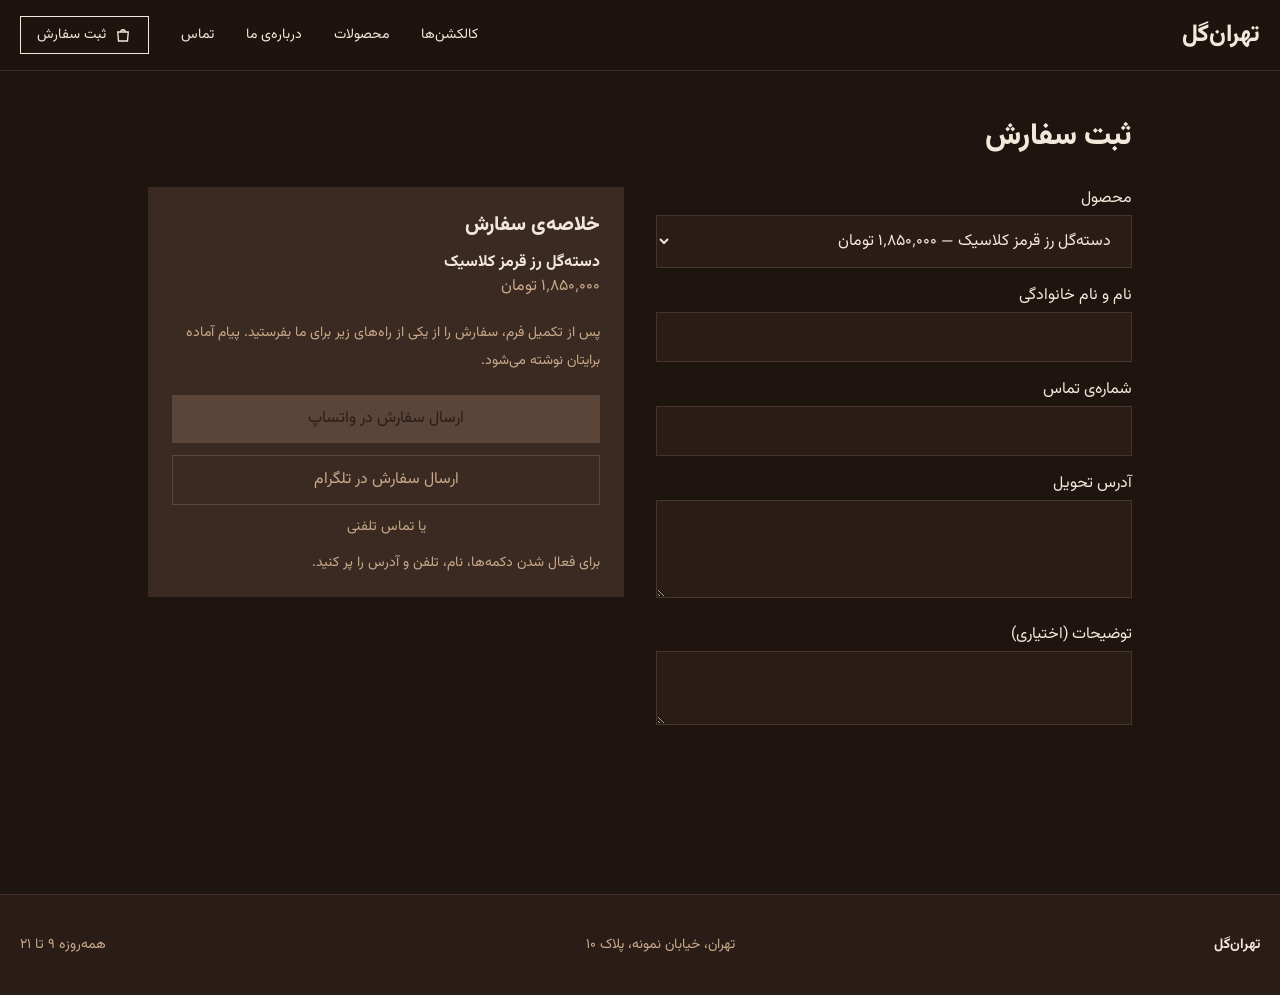
<file: order.html>
<!DOCTYPE html><html lang="fa" dir="rtl"><head><meta charSet="utf-8"/><meta name="viewport" content="width=device-width, initial-scale=1"/><link rel="stylesheet" href="/_next/static/css/e97fb0a6283ea111.css" data-precedence="next"/><link rel="preload" as="script" fetchPriority="low" href="/_next/static/chunks/webpack-be13df886d701a97.js"/><script src="/_next/static/chunks/fd9d1056-13baa9b2029d31fe.js" async=""></script><script src="/_next/static/chunks/117-2da2ee7eae452ea5.js" async=""></script><script src="/_next/static/chunks/main-app-e3549e736adf30d9.js" async=""></script><script src="/_next/static/chunks/app/order/page-a6d87203f465749e.js" async=""></script><script src="/_next/static/chunks/972-60a9c3249ab040a2.js" async=""></script><script src="/_next/static/chunks/app/page-0c8e298e9dc11b76.js" async=""></script><title>ثبت سفارش | تهران‌گل</title><meta name="description" content="تهران‌گل دسته‌گل‌های رز را هر صبح از گلخانه تحویل می‌گیرد، با دست دسته می‌کند و همان روز به دست شما می‌رساند."/><script src="/_next/static/chunks/polyfills-42372ed130431b0a.js" noModule=""></script></head><body class="font-sans antialiased"><header class="sticky top-0 z-30 border-b border-sage/50 bg-cream/85 backdrop-blur"><div class="mx-auto flex max-w-7xl items-center justify-between gap-4 px-5 py-4"><a class="text-2xl font-extrabold" href="/">تهران‌گل</a><nav class="flex items-center gap-5 text-sm sm:gap-8"><a class="hidden hover:text-leaf md:block" href="/#collections">کالکشن‌ها</a><a class="hidden hover:text-leaf md:block" href="/products">محصولات</a><a class="hidden hover:text-leaf md:block" href="/#about">درباره‌ی ما</a><a class="hidden hover:text-leaf md:block" href="/#contact">تماس</a><a aria-label="ثبت سفارش" class="flex items-center gap-2 border border-forest px-4 py-2 hover:bg-forest hover:text-paper" href="/order"><svg width="18" height="18" viewBox="0 0 24 24" fill="none" stroke="currentColor" stroke-width="1.8"><path d="M5 8h14l-1 12H6L5 8Z"></path><path d="M9 8a3 3 0 0 1 6 0"></path></svg>ثبت سفارش</a></nav></div></header><main><div class="mx-auto max-w-5xl px-5 py-12"><h1 class="mb-8 text-3xl font-extrabold">ثبت سفارش</h1><!--$!--><template data-dgst="BAILOUT_TO_CLIENT_SIDE_RENDERING"></template><!--/$--></div></main><footer class="mt-28 border-t border-sage/50 bg-paper"><div class="mx-auto flex max-w-7xl flex-col gap-2 px-5 py-10 text-sm text-leaf sm:flex-row sm:justify-between"><p class="font-bold text-forest">تهران‌گل</p><p>تهران، خیابان نمونه، پلاک ۱۰</p><p>همه‌روزه ۹ تا ۲۱</p></div></footer><script src="/_next/static/chunks/webpack-be13df886d701a97.js" async=""></script><script>(self.__next_f=self.__next_f||[]).push([0]);self.__next_f.push([2,null])</script><script>self.__next_f.push([1,"1:HL[\"/_next/static/css/e97fb0a6283ea111.css\",\"style\"]\n"])</script><script>self.__next_f.push([1,"2:I[2846,[],\"\"]\n4:\"$Sreact.suspense\"\n5:I[3631,[\"778\",\"static/chunks/app/order/page-a6d87203f465749e.js\"],\"default\"]\n6:I[4707,[],\"\"]\n7:I[6423,[],\"\"]\n8:I[2972,[\"972\",\"static/chunks/972-60a9c3249ab040a2.js\",\"931\",\"static/chunks/app/page-0c8e298e9dc11b76.js\"],\"\"]\na:I[1060,[],\"\"]\nb:[]\n"])</script><script>self.__next_f.push([1,"0:[\"$\",\"$L2\",null,{\"buildId\":\"IxxwjA-zW8zF6g-trDixI\",\"assetPrefix\":\"\",\"urlParts\":[\"\",\"order\"],\"initialTree\":[\"\",{\"children\":[\"order\",{\"children\":[\"__PAGE__\",{}]}]},\"$undefined\",\"$undefined\",true],\"initialSeedData\":[\"\",{\"children\":[\"order\",{\"children\":[\"__PAGE__\",{},[[\"$L3\",[\"$\",\"div\",null,{\"className\":\"mx-auto max-w-5xl px-5 py-12\",\"children\":[[\"$\",\"h1\",null,{\"className\":\"mb-8 text-3xl font-extrabold\",\"children\":\"ثبت سفارش\"}],[\"$\",\"$4\",null,{\"children\":[\"$\",\"$L5\",null,{}]}]]}],null],null],null]},[null,[\"$\",\"$L6\",null,{\"parallelRouterKey\":\"children\",\"segmentPath\":[\"children\",\"order\",\"children\"],\"error\":\"$undefined\",\"errorStyles\":\"$undefined\",\"errorScripts\":\"$undefined\",\"template\":[\"$\",\"$L7\",null,{}],\"templateStyles\":\"$undefined\",\"templateScripts\":\"$undefined\",\"notFound\":\"$undefined\",\"notFoundStyles\":\"$undefined\"}]],null]},[[[[\"$\",\"link\",\"0\",{\"rel\":\"stylesheet\",\"href\":\"/_next/static/css/e97fb0a6283ea111.css\",\"precedence\":\"next\",\"crossOrigin\":\"$undefined\"}]],[\"$\",\"html\",null,{\"lang\":\"fa\",\"dir\":\"rtl\",\"children\":[\"$\",\"body\",null,{\"className\":\"font-sans antialiased\",\"children\":[[\"$\",\"header\",null,{\"className\":\"sticky top-0 z-30 border-b border-sage/50 bg-cream/85 backdrop-blur\",\"children\":[\"$\",\"div\",null,{\"className\":\"mx-auto flex max-w-7xl items-center justify-between gap-4 px-5 py-4\",\"children\":[[\"$\",\"$L8\",null,{\"href\":\"/\",\"className\":\"text-2xl font-extrabold\",\"children\":\"تهران‌گل\"}],[\"$\",\"nav\",null,{\"className\":\"flex items-center gap-5 text-sm sm:gap-8\",\"children\":[[[\"$\",\"$L8\",\"/#collections\",{\"href\":\"/#collections\",\"className\":\"hidden hover:text-leaf md:block\",\"children\":\"کالکشن‌ها\"}],[\"$\",\"$L8\",\"/products\",{\"href\":\"/products\",\"className\":\"hidden hover:text-leaf md:block\",\"children\":\"محصولات\"}],[\"$\",\"$L8\",\"/#about\",{\"href\":\"/#about\",\"className\":\"hidden hover:text-leaf md:block\",\"children\":\"درباره‌ی ما\"}],[\"$\",\"$L8\",\"/#contact\",{\"href\":\"/#contact\",\"className\":\"hidden hover:text-leaf md:block\",\"children\":\"تماس\"}]],[\"$\",\"$L8\",null,{\"href\":\"/order\",\"aria-label\":\"ثبت سفارش\",\"className\":\"flex items-center gap-2 border border-forest px-4 py-2 hover:bg-forest hover:text-paper\",\"children\":[[\"$\",\"svg\",null,{\"width\":\"18\",\"height\":\"18\",\"viewBox\":\"0 0 24 24\",\"fill\":\"none\",\"stroke\":\"currentColor\",\"strokeWidth\":\"1.8\",\"children\":[[\"$\",\"path\",null,{\"d\":\"M5 8h14l-1 12H6L5 8Z\"}],[\"$\",\"path\",null,{\"d\":\"M9 8a3 3 0 0 1 6 0\"}]]}],\"ثبت سفارش\"]}]]}]]}]}],[\"$\",\"main\",null,{\"children\":[\"$\",\"$L6\",null,{\"parallelRouterKey\":\"children\",\"segmentPath\":[\"children\"],\"error\":\"$undefined\",\"errorStyles\":\"$undefined\",\"errorScripts\":\"$undefined\",\"template\":[\"$\",\"$L7\",null,{}],\"templateStyles\":\"$undefined\",\"templateScripts\":\"$undefined\",\"notFound\":[[\"$\",\"title\",null,{\"children\":\"404: This page could not be found.\"}],[\"$\",\"div\",null,{\"style\":{\"fontFamily\":\"system-ui,\\\"Segoe UI\\\",Roboto,Helvetica,Arial,sans-serif,\\\"Apple Color Emoji\\\",\\\"Segoe UI Emoji\\\"\",\"height\":\"100vh\",\"textAlign\":\"center\",\"display\":\"flex\",\"flexDirection\":\"column\",\"alignItems\":\"center\",\"justifyContent\":\"center\"},\"children\":[\"$\",\"div\",null,{\"children\":[[\"$\",\"style\",null,{\"dangerouslySetInnerHTML\":{\"__html\":\"body{color:#000;background:#fff;margin:0}.next-error-h1{border-right:1px solid rgba(0,0,0,.3)}@media (prefers-color-scheme:dark){body{color:#fff;background:#000}.next-error-h1{border-right:1px solid rgba(255,255,255,.3)}}\"}}],[\"$\",\"h1\",null,{\"className\":\"next-error-h1\",\"style\":{\"display\":\"inline-block\",\"margin\":\"0 20px 0 0\",\"padding\":\"0 23px 0 0\",\"fontSize\":24,\"fontWeight\":500,\"verticalAlign\":\"top\",\"lineHeight\":\"49px\"},\"children\":\"404\"}],[\"$\",\"div\",null,{\"style\":{\"display\":\"inline-block\"},\"children\":[\"$\",\"h2\",null,{\"style\":{\"fontSize\":14,\"fontWeight\":400,\"lineHeight\":\"49px\",\"margin\":0},\"children\":\"This page could not be found.\"}]}]]}]}]],\"notFoundStyles\":[]}]}],[\"$\",\"footer\",null,{\"className\":\"mt-28 border-t border-sage/50 bg-paper\",\"children\":[\"$\",\"div\",null,{\"className\":\"mx-auto flex max-w-7xl flex-col gap-2 px-5 py-10 text-sm text-leaf sm:flex-row sm:justify-between\",\"children\":[[\"$\",\"p\",null,{\"className\":\"font-bold text-forest\",\"children\":\"تهران‌گل\"}],[\"$\",\"p\",null,{\"children\":\"تهران، خیابان نمونه، پلاک ۱۰\"}],[\"$\",\"p\",null,{\"children\":\"همه‌روزه ۹ تا ۲۱\"}]]}]}]]}]}]],null],null],\"couldBeIntercepted\":false,\"initialHead\":[null,\"$L9\"],\"globalErrorComponent\":\"$a\",\"missingSlots\":\"$Wb\"}]\n"])</script><script>self.__next_f.push([1,"9:[[\"$\",\"meta\",\"0\",{\"name\":\"viewport\",\"content\":\"width=device-width, initial-scale=1\"}],[\"$\",\"meta\",\"1\",{\"charSet\":\"utf-8\"}],[\"$\",\"title\",\"2\",{\"children\":\"ثبت سفارش | تهران‌گل\"}],[\"$\",\"meta\",\"3\",{\"name\":\"description\",\"content\":\"تهران‌گل دسته‌گل‌های رز را هر صبح از گلخانه تحویل می‌گیرد، با دست دسته می‌کند و همان روز به دست شما می‌رساند.\"}]]\n3:null\n"])</script></body></html>
</file>
<file: _next/static/css/e97fb0a6283ea111.css>
@font-face{font-family:Vazirmatn Variable;font-style:normal;font-display:swap;font-weight:100 900;src:url(/_next/static/media/vazirmatn-arabic-wght-normal.eebbebb4.woff2) format("woff2-variations");unicode-range:u+06??,u+0750-077f,u+0870-088e,u+0890-0891,u+0898-08e1,u+08e3-08ff,u+200c-200e,u+2010-2011,u+204f,u+2e41,u+fb50-fdff,u+fe70-fe74,u+fe76-fefc,u+102e0-102fb,u+10e60-10e7e,u+10efd-10eff,u+1ee00-1ee03,u+1ee05-1ee1f,u+1ee21-1ee22,u+1ee24,u+1ee27,u+1ee29-1ee32,u+1ee34-1ee37,u+1ee39,u+1ee3b,u+1ee42,u+1ee47,u+1ee49,u+1ee4b,u+1ee4d-1ee4f,u+1ee51-1ee52,u+1ee54,u+1ee57,u+1ee59,u+1ee5b,u+1ee5d,u+1ee5f,u+1ee61-1ee62,u+1ee64,u+1ee67-1ee6a,u+1ee6c-1ee72,u+1ee74-1ee77,u+1ee79-1ee7c,u+1ee7e,u+1ee80-1ee89,u+1ee8b-1ee9b,u+1eea1-1eea3,u+1eea5-1eea9,u+1eeab-1eebb,u+1eef0-1eef1}@font-face{font-family:Vazirmatn Variable;font-style:normal;font-display:swap;font-weight:100 900;src:url(/_next/static/media/vazirmatn-latin-ext-wght-normal.8ec35b5a.woff2) format("woff2-variations");unicode-range:u+0100-02af,u+0304,u+0308,u+0329,u+1e00-1e9f,u+1ef2-1eff,u+2020,u+20a0-20ab,u+20ad-20c0,u+2113,u+2c60-2c7f,u+a720-a7ff}@font-face{font-family:Vazirmatn Variable;font-style:normal;font-display:swap;font-weight:100 900;src:url(/_next/static/media/vazirmatn-latin-wght-normal.e1428ccb.woff2) format("woff2-variations");unicode-range:u+00??,u+0131,u+0152-0153,u+02bb-02bc,u+02c6,u+02da,u+02dc,u+0304,u+0308,u+0329,u+2000-206f,u+2074,u+20ac,u+2122,u+2191,u+2193,u+2212,u+2215,u+feff,u+fffd}*,:after,:before{--tw-border-spacing-x:0;--tw-border-spacing-y:0;--tw-translate-x:0;--tw-translate-y:0;--tw-rotate:0;--tw-skew-x:0;--tw-skew-y:0;--tw-scale-x:1;--tw-scale-y:1;--tw-pan-x: ;--tw-pan-y: ;--tw-pinch-zoom: ;--tw-scroll-snap-strictness:proximity;--tw-gradient-from-position: ;--tw-gradient-via-position: ;--tw-gradient-to-position: ;--tw-ordinal: ;--tw-slashed-zero: ;--tw-numeric-figure: ;--tw-numeric-spacing: ;--tw-numeric-fraction: ;--tw-ring-inset: ;--tw-ring-offset-width:0px;--tw-ring-offset-color:#fff;--tw-ring-color:rgba(59,130,246,.5);--tw-ring-offset-shadow:0 0 #0000;--tw-ring-shadow:0 0 #0000;--tw-shadow:0 0 #0000;--tw-shadow-colored:0 0 #0000;--tw-blur: ;--tw-brightness: ;--tw-contrast: ;--tw-grayscale: ;--tw-hue-rotate: ;--tw-invert: ;--tw-saturate: ;--tw-sepia: ;--tw-drop-shadow: ;--tw-backdrop-blur: ;--tw-backdrop-brightness: ;--tw-backdrop-contrast: ;--tw-backdrop-grayscale: ;--tw-backdrop-hue-rotate: ;--tw-backdrop-invert: ;--tw-backdrop-opacity: ;--tw-backdrop-saturate: ;--tw-backdrop-sepia: ;--tw-contain-size: ;--tw-contain-layout: ;--tw-contain-paint: ;--tw-contain-style: }::backdrop{--tw-border-spacing-x:0;--tw-border-spacing-y:0;--tw-translate-x:0;--tw-translate-y:0;--tw-rotate:0;--tw-skew-x:0;--tw-skew-y:0;--tw-scale-x:1;--tw-scale-y:1;--tw-pan-x: ;--tw-pan-y: ;--tw-pinch-zoom: ;--tw-scroll-snap-strictness:proximity;--tw-gradient-from-position: ;--tw-gradient-via-position: ;--tw-gradient-to-position: ;--tw-ordinal: ;--tw-slashed-zero: ;--tw-numeric-figure: ;--tw-numeric-spacing: ;--tw-numeric-fraction: ;--tw-ring-inset: ;--tw-ring-offset-width:0px;--tw-ring-offset-color:#fff;--tw-ring-color:rgba(59,130,246,.5);--tw-ring-offset-shadow:0 0 #0000;--tw-ring-shadow:0 0 #0000;--tw-shadow:0 0 #0000;--tw-shadow-colored:0 0 #0000;--tw-blur: ;--tw-brightness: ;--tw-contrast: ;--tw-grayscale: ;--tw-hue-rotate: ;--tw-invert: ;--tw-saturate: ;--tw-sepia: ;--tw-drop-shadow: ;--tw-backdrop-blur: ;--tw-backdrop-brightness: ;--tw-backdrop-contrast: ;--tw-backdrop-grayscale: ;--tw-backdrop-hue-rotate: ;--tw-backdrop-invert: ;--tw-backdrop-opacity: ;--tw-backdrop-saturate: ;--tw-backdrop-sepia: ;--tw-contain-size: ;--tw-contain-layout: ;--tw-contain-paint: ;--tw-contain-style: }/*
! tailwindcss v3.4.13 | MIT License | https://tailwindcss.com
*/*,:after,:before{box-sizing:border-box;border:0 solid #e5e7eb}:after,:before{--tw-content:""}:host,html{line-height:1.5;-webkit-text-size-adjust:100%;-moz-tab-size:4;-o-tab-size:4;tab-size:4;font-family:Vazirmatn Variable,Tahoma,sans-serif;font-feature-settings:normal;font-variation-settings:normal;-webkit-tap-highlight-color:transparent}body{margin:0;line-height:inherit}hr{height:0;color:inherit;border-top-width:1px}abbr:where([title]){-webkit-text-decoration:underline dotted;text-decoration:underline dotted}h1,h2,h3,h4,h5,h6{font-size:inherit;font-weight:inherit}a{color:inherit;text-decoration:inherit}b,strong{font-weight:bolder}code,kbd,pre,samp{font-family:ui-monospace,SFMono-Regular,Menlo,Monaco,Consolas,Liberation Mono,Courier New,monospace;font-feature-settings:normal;font-variation-settings:normal;font-size:1em}small{font-size:80%}sub,sup{font-size:75%;line-height:0;position:relative;vertical-align:baseline}sub{bottom:-.25em}sup{top:-.5em}table{text-indent:0;border-color:inherit;border-collapse:collapse}button,input,optgroup,select,textarea{font-family:inherit;font-feature-settings:inherit;font-variation-settings:inherit;font-size:100%;font-weight:inherit;line-height:inherit;letter-spacing:inherit;color:inherit;margin:0;padding:0}button,select{text-transform:none}button,input:where([type=button]),input:where([type=reset]),input:where([type=submit]){-webkit-appearance:button;background-color:transparent;background-image:none}:-moz-focusring{outline:auto}:-moz-ui-invalid{box-shadow:none}progress{vertical-align:baseline}::-webkit-inner-spin-button,::-webkit-outer-spin-button{height:auto}[type=search]{-webkit-appearance:textfield;outline-offset:-2px}::-webkit-search-decoration{-webkit-appearance:none}::-webkit-file-upload-button{-webkit-appearance:button;font:inherit}summary{display:list-item}blockquote,dd,dl,figure,h1,h2,h3,h4,h5,h6,hr,p,pre{margin:0}fieldset{margin:0}fieldset,legend{padding:0}menu,ol,ul{list-style:none;margin:0;padding:0}dialog{padding:0}textarea{resize:vertical}input::-moz-placeholder,textarea::-moz-placeholder{opacity:1;color:#9ca3af}input::placeholder,textarea::placeholder{opacity:1;color:#9ca3af}[role=button],button{cursor:pointer}:disabled{cursor:default}audio,canvas,embed,iframe,img,object,svg,video{display:block;vertical-align:middle}img,video{max-width:100%;height:auto}[hidden]{display:none}.absolute{position:absolute}.relative{position:relative}.sticky{position:sticky}.inset-0{inset:0}.inset-x-0{left:0;right:0}.bottom-0{bottom:0}.top-0{top:0}.isolate{isolation:isolate}.-z-10{z-index:-10}.z-30{z-index:30}.mx-auto{margin-left:auto;margin-right:auto}.mb-8{margin-bottom:2rem}.mt-1{margin-top:.25rem}.mt-10{margin-top:2.5rem}.mt-12{margin-top:3rem}.mt-16{margin-top:4rem}.mt-2{margin-top:.5rem}.mt-20{margin-top:5rem}.mt-28{margin-top:7rem}.mt-3{margin-top:.75rem}.mt-4{margin-top:1rem}.mt-5{margin-top:1.25rem}.mt-6{margin-top:1.5rem}.mt-8{margin-top:2rem}.block{display:block}.flex{display:flex}.table{display:table}.grid{display:grid}.hidden{display:none}.aspect-\[3\/2\]{aspect-ratio:3/2}.aspect-\[4\/5\]{aspect-ratio:4/5}.h-4{height:1rem}.h-fit{height:-moz-fit-content;height:fit-content}.h-full{height:100%}.min-h-\[78vh\]{min-height:78vh}.w-4{width:1rem}.w-full{width:100%}.min-w-\[480px\]{min-width:480px}.max-w-2xl{max-width:42rem}.max-w-3xl{max-width:48rem}.max-w-5xl{max-width:64rem}.max-w-6xl{max-width:72rem}.max-w-7xl{max-width:80rem}.max-w-md{max-width:28rem}.flex-1{flex:1 1 0%}.transform{transform:translate(var(--tw-translate-x),var(--tw-translate-y)) rotate(var(--tw-rotate)) skewX(var(--tw-skew-x)) skewY(var(--tw-skew-y)) scaleX(var(--tw-scale-x)) scaleY(var(--tw-scale-y))}.cursor-not-allowed{cursor:not-allowed}.cursor-pointer{cursor:pointer}.scroll-mt-20{scroll-margin-top:5rem}.flex-col{flex-direction:column}.flex-wrap{flex-wrap:wrap}.items-end{align-items:flex-end}.items-center{align-items:center}.justify-between{justify-content:space-between}.gap-2{gap:.5rem}.gap-3{gap:.75rem}.gap-4{gap:1rem}.gap-5{gap:1.25rem}.gap-6{gap:1.5rem}.gap-8{gap:2rem}.space-y-4>:not([hidden])~:not([hidden]){--tw-space-y-reverse:0;margin-top:calc(1rem * calc(1 - var(--tw-space-y-reverse)));margin-bottom:calc(1rem * var(--tw-space-y-reverse))}.overflow-hidden{overflow:hidden}.overflow-x-auto{overflow-x:auto}.border{border-width:1px}.border-b{border-bottom-width:1px}.border-t{border-top-width:1px}.border-forest{--tw-border-opacity:1;border-color:rgb(243 233 218/var(--tw-border-opacity))}.border-sage{--tw-border-opacity:1;border-color:rgb(90 69 56/var(--tw-border-opacity))}.border-sage\/40{border-color:rgba(90,69,56,.4)}.border-sage\/50{border-color:rgba(90,69,56,.5)}.border-sage\/60{border-color:rgba(90,69,56,.6)}.bg-cream\/85{background-color:rgba(30,20,16,.85)}.bg-forest{--tw-bg-opacity:1;background-color:rgb(243 233 218/var(--tw-bg-opacity))}.bg-mist{--tw-bg-opacity:1;background-color:rgb(58 42 33/var(--tw-bg-opacity))}.bg-paper{--tw-bg-opacity:1;background-color:rgb(42 29 23/var(--tw-bg-opacity))}.bg-sage{--tw-bg-opacity:1;background-color:rgb(90 69 56/var(--tw-bg-opacity))}.bg-gradient-to-t{background-image:linear-gradient(to top,var(--tw-gradient-stops))}.from-cream{--tw-gradient-from:#1e1410 var(--tw-gradient-from-position);--tw-gradient-to:rgba(30,20,16,0) var(--tw-gradient-to-position);--tw-gradient-stops:var(--tw-gradient-from),var(--tw-gradient-to)}.from-cream\/90{--tw-gradient-from:rgba(30,20,16,.9) var(--tw-gradient-from-position);--tw-gradient-to:rgba(30,20,16,0) var(--tw-gradient-to-position);--tw-gradient-stops:var(--tw-gradient-from),var(--tw-gradient-to)}.via-cream\/50{--tw-gradient-to:rgba(30,20,16,0) var(--tw-gradient-to-position);--tw-gradient-stops:var(--tw-gradient-from),rgba(30,20,16,.5) var(--tw-gradient-via-position),var(--tw-gradient-to)}.via-transparent{--tw-gradient-to:transparent var(--tw-gradient-to-position);--tw-gradient-stops:var(--tw-gradient-from),transparent var(--tw-gradient-via-position),var(--tw-gradient-to)}.to-transparent{--tw-gradient-to:transparent var(--tw-gradient-to-position)}.object-cover{-o-object-fit:cover;object-fit:cover}.p-3{padding:.75rem}.p-6{padding:1.5rem}.px-4{padding-left:1rem;padding-right:1rem}.px-5{padding-left:1.25rem;padding-right:1.25rem}.px-6{padding-left:1.5rem;padding-right:1.5rem}.px-8{padding-left:2rem;padding-right:2rem}.py-10{padding-top:2.5rem;padding-bottom:2.5rem}.py-12{padding-top:3rem;padding-bottom:3rem}.py-14{padding-top:3.5rem;padding-bottom:3.5rem}.py-2{padding-top:.5rem;padding-bottom:.5rem}.py-3{padding-top:.75rem;padding-bottom:.75rem}.py-4{padding-top:1rem;padding-bottom:1rem}.pb-14{padding-bottom:3.5rem}.pb-4{padding-bottom:1rem}.pt-24{padding-top:6rem}.pt-28{padding-top:7rem}.text-center{text-align:center}.text-right{text-align:right}.font-sans{font-family:Vazirmatn Variable,Tahoma,sans-serif}.text-2xl{font-size:1.5rem;line-height:2rem}.text-3xl{font-size:1.875rem;line-height:2.25rem}.text-5xl{font-size:3rem;line-height:1}.text-lg{font-size:1.125rem;line-height:1.75rem}.text-sm{font-size:.875rem;line-height:1.25rem}.text-xl{font-size:1.25rem;line-height:1.75rem}.font-black{font-weight:900}.font-bold{font-weight:700}.font-extrabold{font-weight:800}.leading-10{line-height:2.5rem}.leading-7{line-height:1.75rem}.leading-8{line-height:2rem}.leading-\[1\.45\]{line-height:1.45}.text-forest{--tw-text-opacity:1;color:rgb(243 233 218/var(--tw-text-opacity))}.text-forest\/80{color:hsla(36,51%,90%,.8)}.text-forest\/85{color:hsla(36,51%,90%,.85)}.text-leaf{--tw-text-opacity:1;color:rgb(201 169 138/var(--tw-text-opacity))}.text-paper{--tw-text-opacity:1;color:rgb(42 29 23/var(--tw-text-opacity))}.antialiased{-webkit-font-smoothing:antialiased;-moz-osx-font-smoothing:grayscale}.accent-\[\#5E7F63\]{accent-color:#5e7f63}.outline-none{outline:2px solid transparent;outline-offset:2px}.ring-1{--tw-ring-offset-shadow:var(--tw-ring-inset) 0 0 0 var(--tw-ring-offset-width) var(--tw-ring-offset-color);--tw-ring-shadow:var(--tw-ring-inset) 0 0 0 calc(1px + var(--tw-ring-offset-width)) var(--tw-ring-color);box-shadow:var(--tw-ring-offset-shadow),var(--tw-ring-shadow),var(--tw-shadow,0 0 #0000)}.ring-sage\/40{--tw-ring-color:rgba(90,69,56,.4)}.ring-sage\/50{--tw-ring-color:rgba(90,69,56,.5)}.filter{filter:var(--tw-blur) var(--tw-brightness) var(--tw-contrast) var(--tw-grayscale) var(--tw-hue-rotate) var(--tw-invert) var(--tw-saturate) var(--tw-sepia) var(--tw-drop-shadow)}.backdrop-blur{--tw-backdrop-blur:blur(8px);backdrop-filter:var(--tw-backdrop-blur) var(--tw-backdrop-brightness) var(--tw-backdrop-contrast) var(--tw-backdrop-grayscale) var(--tw-backdrop-hue-rotate) var(--tw-backdrop-invert) var(--tw-backdrop-opacity) var(--tw-backdrop-saturate) var(--tw-backdrop-sepia)}.transition-transform{transition-property:transform;transition-timing-function:cubic-bezier(.4,0,.2,1);transition-duration:.15s}.duration-700{transition-duration:.7s}html{scroll-behavior:smooth}body{background:#1e1410;color:#f3e9da;font-family:Vazirmatn Variable,Tahoma,sans-serif}:focus-visible{outline:2px solid #c9a98a;outline-offset:3px}@media (prefers-reduced-motion:reduce){html{scroll-behavior:auto}*{transition:none!important}}.hover\:border-leaf:hover{--tw-border-opacity:1;border-color:rgb(201 169 138/var(--tw-border-opacity))}.hover\:bg-forest:hover{--tw-bg-opacity:1;background-color:rgb(243 233 218/var(--tw-bg-opacity))}.hover\:bg-leaf:hover{--tw-bg-opacity:1;background-color:rgb(201 169 138/var(--tw-bg-opacity))}.hover\:bg-mist:hover{--tw-bg-opacity:1;background-color:rgb(58 42 33/var(--tw-bg-opacity))}.hover\:bg-paper:hover{--tw-bg-opacity:1;background-color:rgb(42 29 23/var(--tw-bg-opacity))}.hover\:text-leaf:hover{--tw-text-opacity:1;color:rgb(201 169 138/var(--tw-text-opacity))}.hover\:text-paper:hover{--tw-text-opacity:1;color:rgb(42 29 23/var(--tw-text-opacity))}.hover\:underline:hover{text-decoration-line:underline}.focus\:border-leaf:focus{--tw-border-opacity:1;border-color:rgb(201 169 138/var(--tw-border-opacity))}.group:hover .group-hover\:scale-105{--tw-scale-x:1.05;--tw-scale-y:1.05;transform:translate(var(--tw-translate-x),var(--tw-translate-y)) rotate(var(--tw-rotate)) skewX(var(--tw-skew-x)) skewY(var(--tw-skew-y)) scaleX(var(--tw-scale-x)) scaleY(var(--tw-scale-y))}@media (min-width:640px){.sm\:grid-cols-2{grid-template-columns:repeat(2,minmax(0,1fr))}.sm\:flex-row{flex-direction:row}.sm\:justify-between{justify-content:space-between}.sm\:gap-8{gap:2rem}.sm\:p-8{padding:2rem}.sm\:px-16{padding-left:4rem;padding-right:4rem}.sm\:text-4xl{font-size:2.25rem;line-height:2.5rem}.sm\:text-5xl{font-size:3rem;line-height:1}.sm\:text-7xl{font-size:4.5rem;line-height:1}.sm\:leading-\[1\.4\]{line-height:1.4}}@media (min-width:768px){.md\:col-start-1{grid-column-start:1}.md\:col-start-2{grid-column-start:2}.md\:row-span-2{grid-row:span 2/span 2}.md\:block{display:block}.md\:aspect-auto{aspect-ratio:auto}.md\:grid-cols-2{grid-template-columns:repeat(2,minmax(0,1fr))}}@media (min-width:1024px){.lg\:grid-cols-3{grid-template-columns:repeat(3,minmax(0,1fr))}.lg\:grid-cols-4{grid-template-columns:repeat(4,minmax(0,1fr))}}
</file>
